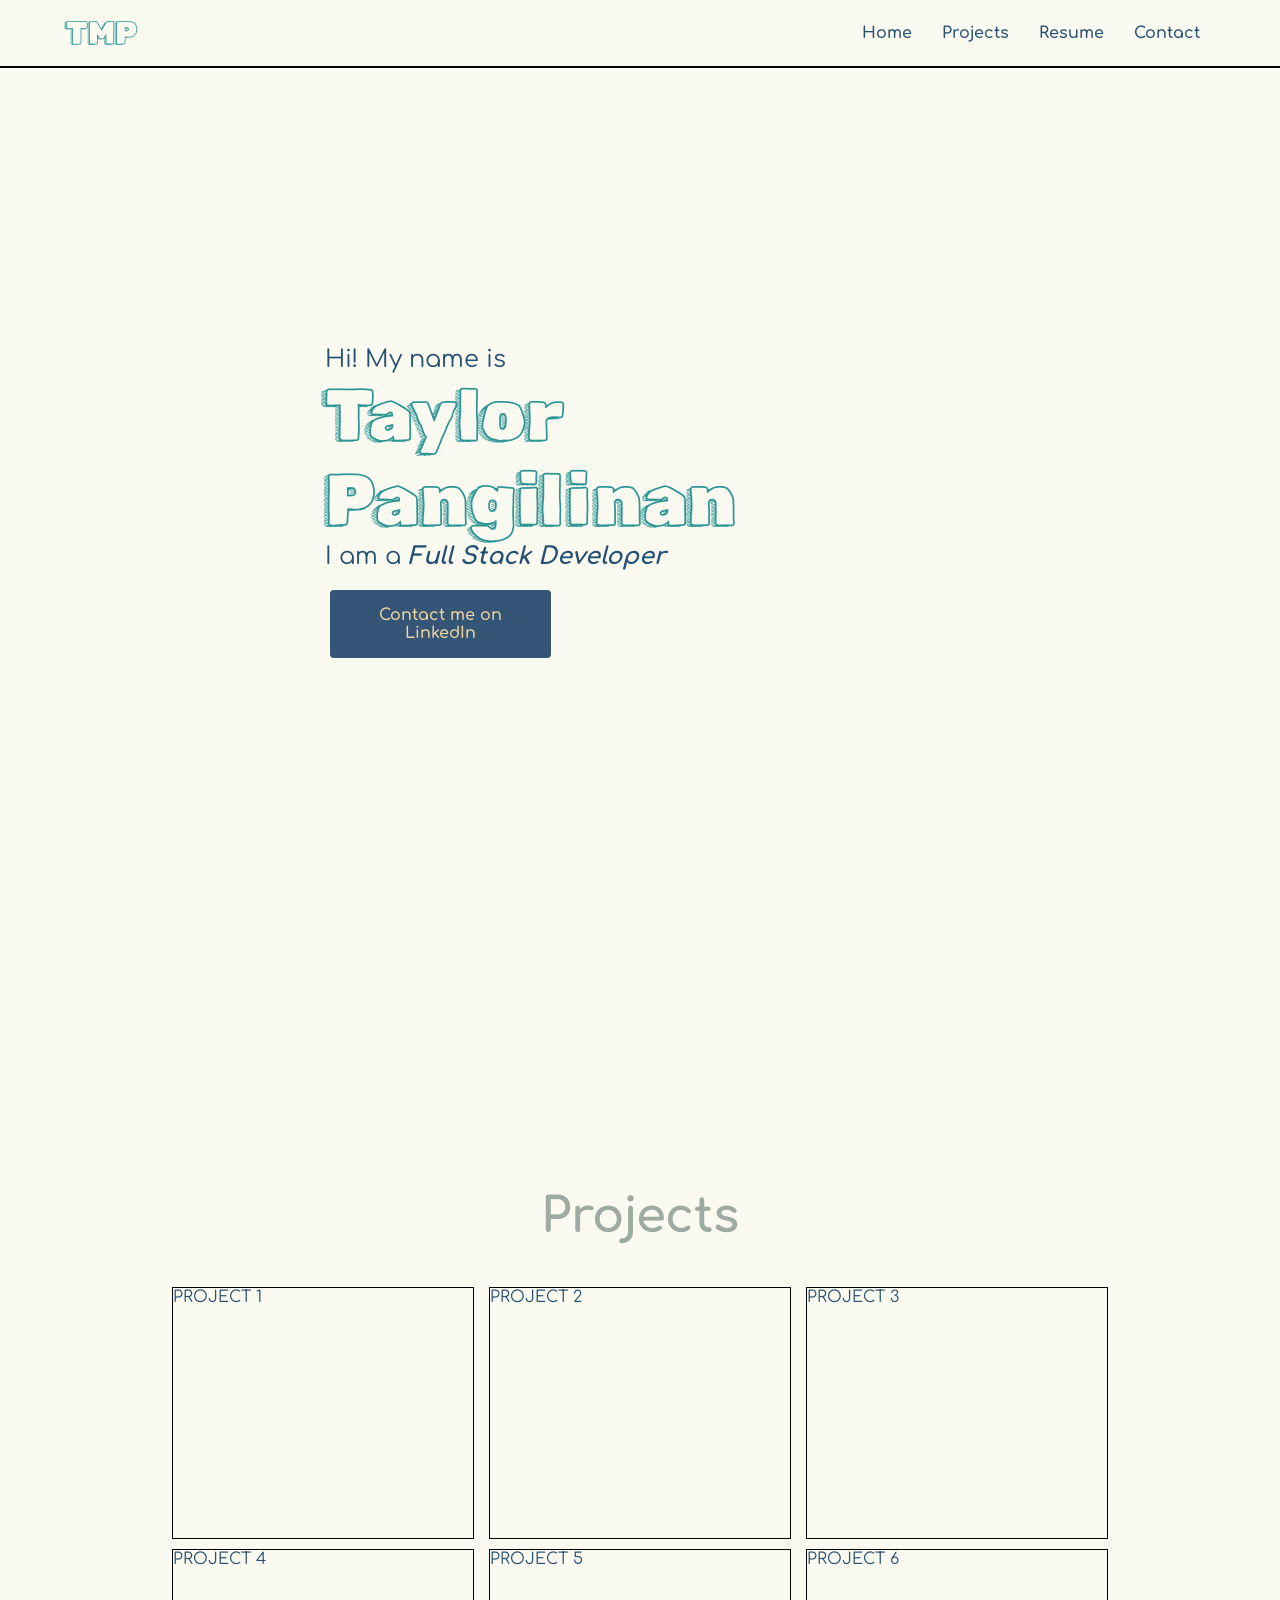
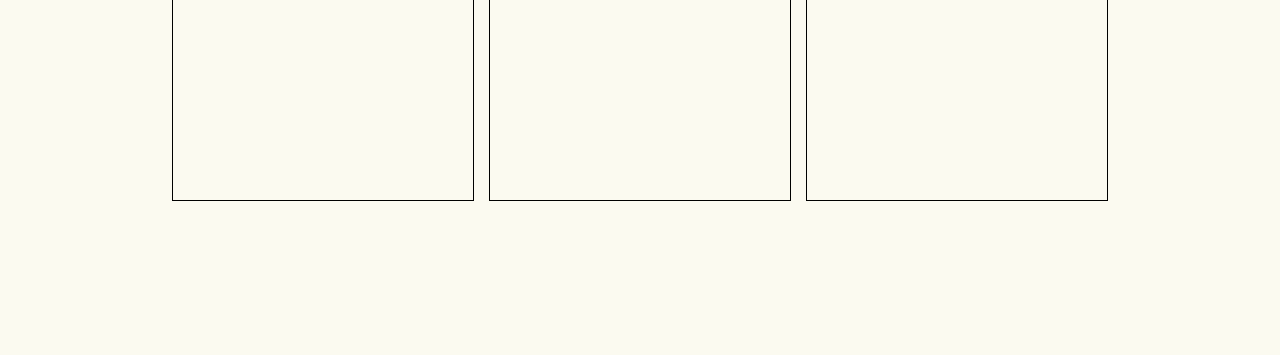
<file: index.html>
<!DOCTYPE html>
<html lang="en">
<head>
    <meta charset="UTF-8">
    <meta name="viewport" content="width=device-width, initial-scale=1.0">
    <link rel="preconnect" href="https://fonts.googleapis.com">
    <link rel="preconnect" href="https://fonts.gstatic.com" crossorigin>
    <link href="https://fonts.googleapis.com/css2?family=Comfortaa:wght@400;600;700&family=Rubik+Doodle+Shadow&display=swap" rel="stylesheet">
    <link rel="stylesheet" href="./style.css">
    <title>Taylor Pangilinan</title>
</head>
<body>
    <div id="navbar">
        <div class="name">TMP</div>
            <div class="nav-bar">
                <ul id="nav" class="nav-list">
                    <li><a href="#home">Home</a></li>
                    <li><a href="#projects">Projects</a></li>
                    <li><a href="#resume">Resume</a></li>
                    <li><a href="#contact">Contact</a></li>
                </ul>
            </div>
        </div>
    <section id="home" class="home-section">
        <div id="main-body">
            <div class="main-text">
                Hi! My name is <br /><span class="span-name">Taylor Pangilinan</span> <br />I am a <span class="span-dev">Full Stack Developer</span>
            </div>     
            <button class="btn-linkedin"><a href="https://www.linkedin.com/in/taylor-pangilinan/" target="_blank">Contact me on LinkedIn</a></button>   
        </div>   
    </section>
    <section id="projects" class="projects-section">
        <h1>Projects</h1>
        <div class="cards">
            <div class="card card1">
                PROJECT 1
            </div>
            <div class="card card2">
                PROJECT 2
            </div>
            <div class="card card3">
                PROJECT 3
            </div>
            <div class="card card4">
                PROJECT 4
            </div>
            <div class="card card5">
                PROJECT 5
            </div>
            <div class="card card6">
                PROJECT 6
            </div>
        </div>
    </section>

    <script src="./main.js"></script>
</body>
</html>
</file>
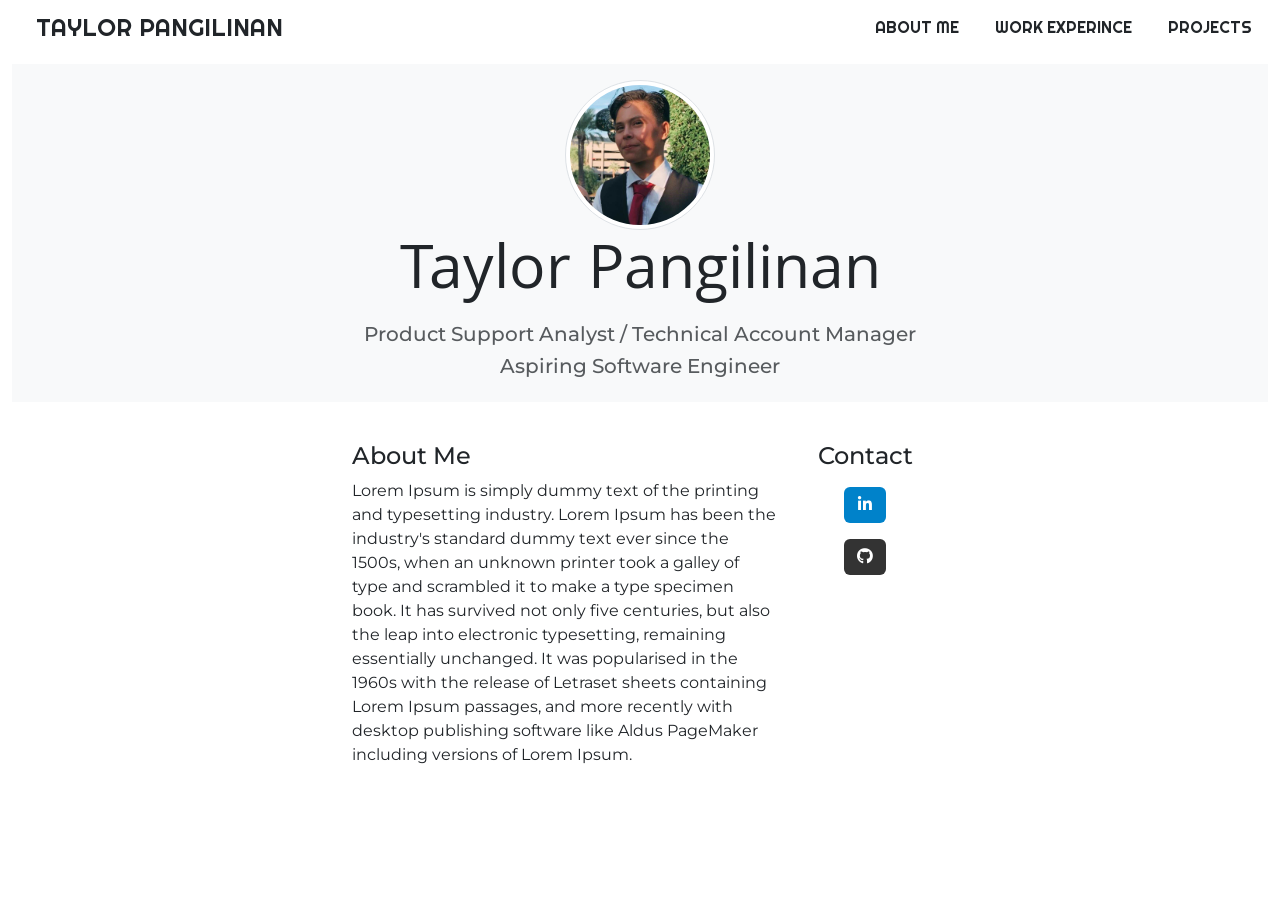
<file: portfolio/index.html>
<!DOCTYPE html>
<html lang="en">
<head>
<meta charset="UTF-8">
<meta name="viewport" content="width=device-width, initial-scale=1.0">
<meta http-equiv="X-UA-Compatible" content="ie=edge">
<meta name="Description" content="Enter your description here"/>
<link href="https://cdn.jsdelivr.net/npm/bootstrap@5.2.0-beta1/dist/css/bootstrap.min.css" rel="stylesheet" integrity="sha384-0evHe/X+R7YkIZDRvuzKMRqM+OrBnVFBL6DOitfPri4tjfHxaWutUpFmBp4vmVor" crossorigin="anonymous">
<link rel="stylesheet" href="https://cdnjs.cloudflare.com/ajax/libs/font-awesome/5.15.4/css/all.min.css">
<link rel="stylesheet" href="/portfolio/style.css">
<title>Taylor Pangilinan</title>
</head>
<body>
<div class="container-fluid">
    <!-- Navbar -->
    <nav class="navbar navbar-light">
        <div id="left-nav">
            <h4 class="px-4">TAYLOR PANGILINAN</h4>
        </div>
        <div class="float-right" id="right-nav">
            <ul class="mt-2">                               
                <li class="d-inline text-uppercase ">
                    <a href="/portfolio/index.html" class="text-decoration-none text-dark px-3">About Me</a>
                </li>
                <li class="d-inline text-uppercase">
                    <a href="#" class="text-decoration-none text-dark px-3">Work Experince</a>
                </li>
                <li class="d-inline text-uppercase">
                    <a href="#" class="text-decoration-none text-dark px-3">Projects</a>
                </li>
            </ul>
        </div>
    </nav>

    <!-- Personal Content -->

<div class="personal-content bg-light p-3">
    <div class="center">        
        <img src="/portfolio/img/1636752879939.jpeg" alt="Taylor Pangilinan" class="img-thumbnail rounded-circle" width="150px" height="150px">        
        <h1>Taylor Pangilinan</h1>
        <h5 class="text-muted">Product Support Analyst / Technical Account Manager</h5>
        <h5 class="text-muted">Aspiring Software Engineer</h5>
    </div>
</div>

<!--About Me-->
<main class="container mt-4 p-3">
    <div class="row">
        <div class= "col-sm-9">
            <h4>About Me</h4>        
            <p>
                Lorem Ipsum is simply dummy text of the printing and typesetting industry. 
                Lorem Ipsum has been the industry's standard dummy text ever since the 1500s, 
                when an unknown printer took a galley of type and scrambled it to make a type 
                specimen book. It has survived not only five centuries, but also the leap into 
                electronic typesetting, remaining essentially unchanged. It was popularised in the 
                1960s with the release of Letraset sheets containing Lorem Ipsum passages, and 
                more recently with desktop publishing software like Aldus PageMaker including 
                versions of Lorem Ipsum.

            </p>
        </div>
        <div class="col-sm-3">
            <h4 class="mb2 text-center">Contact</h4>
            <div class="d-flex flex-column clearfix">                
                <a href="https://www.linkedin.com/in/taylor-pangilinan/" target="_blank" class="col-sm-4 btn btn-primary border-0 m-2 align-self-center" style="background-color: #0082ca;" role="button">
                    <i class="fab fa-linkedin-in text-center"></i>
                </a>    
                
                <a href="https://github.com/taylorpa" class="col-sm-4 btn btn-primary border-0 m-2 align-self-center" style="background-color: #333333;" role="button">
                    <i class="fab fa-github"></i>
                </a>
                             
            </div>
        </div>
    </div>

</main>



</div>
<script src="https://cdnjs.cloudflare.com/ajax/libs/jquery/3.5.1/jquery.min.js"></script>
<script src="https://cdnjs.cloudflare.com/ajax/libs/twitter-bootstrap/3.3.7/js/bootstrap.min.js"></script>
</body>
</html>
</file>
<file: style.css>
* {
    margin:0;
    padding:0;
}

@import url('https://fonts.googleapis.com/css2?family=Comfortaa:wght@400;600;700&family=Rubik+Doodle+Shadow&display=swap');

:root {
    --main-bg-color:#fbfaf0;
    --main-font:#265073;
    --logo: #9eaba2;
    --teal: rgb(45, 149, 150);
    --btn-bg-color: #042d5a;
    --btn-font-color: #eecc8c;
    --font-style: Comfortaa;
}

html {
    scroll-behavior: smooth;
}

body {
    background-color: var(--main-bg-color);
    font-family: Comfortaa;
    color:var(--main-font);
    padding-top: 75px;
}

#navbar {
    position: fixed;
    z-index:1;
    top:0;  
    height: 50px;
    width: 100%;
    padding: 8px;
    display: flex;
    flex-direction: row;
    justify-content: space-between;
    align-items: center;
    border-bottom: 2px solid black;
}

.name {
    font-family:Rubik Doodle Shadow; 
    font-size: 2rem;
    margin-left:58px;
    color: var(--teal);

}

#navbar, ul {
    list-style: none;
    display: flex;
    flex-direction: row;
    padding-right:58px;
}

ul, li {
    margin: 10px 15px;
}

.nav-list, a {
    color:var(--main-font);
    text-decoration: none;
    font-size: 1rem;
    font-weight: 600;
}

.nav-list a:hover {
    font-size: 1.2rem; 
    border-bottom: 2px solid var(--btn-font-color);
    color: var(--teal);
    transition: all .3s ease-out;
}

section {   
    color: var(--main-font);
    padding: 10px;
    display:flex;
    flex-direction: column;
    min-height: 100vh;
    z-index: 2;
}

.home-section {
    padding-top: 50px;
    display:flex;
    flex-direction: column;
    justify-content: center;
    align-items: center;

}

#main-body {
    display:flex;
    flex-direction: column;
    justify-content: center;
    width: 50%;
    margin-bottom:10%;
}

.main-text {
    font-size: 1.5rem;
}

.span-name { 
    font-family:Rubik Doodle Shadow; 
    font-size: 4.5rem;
    color: var(--teal);
}

.span-dev {
    font-style:italic;
    font-weight:700;
}

.btn-linkedin a {
    color: var(--btn-font-color);
}

.btn-linkedin {
    background-color:var(--btn-bg-color);
    color: var(--btn-font-color);
    padding: 15px;
    margin: 20px 5px;
    width:35%;
    font-size: 1rem;
    font-weight:bold;
    font-family: var(--font-style);
    border: 1px var(--btn-bg-color) solid;
    border-radius: .2rem;
    transition: all .3s ease-out;
    opacity: 0.8;
    cursor: pointer;
}

.btn-linkedin:hover {
    background-color:var(--teal);
    border-radius: 1.5rem;
    padding: 18px;
    width:40%;
    font-size: 1.2rem;
    border: 2px var(--main-bg-color) solid;
    color: var(--btn-font-color);
    opacity: 0.8;
    transition: all .3s ease-out;
}

.projects-section{
    display:flex;
    align-items:center;
    justify-content: center;
}

.projects-section h1 {
    font-size: 3rem;
    color: var(--logo)
}

h1, .cards {
    padding: 22px;
}

.cards {
    display:grid;
    gap: 10px 15px;
    grid-template-columns: auto auto auto;
}

.card {
    height: 250px;
    width: 300px;
    border: 1px solid black;
}
</file>
<file: portfolio/style.css>
@import url('https://fonts.googleapis.com/css2?family=Righteous&display=swap');
@import url('https://fonts.googleapis.com/css2?family=Khula:wght@700&display=swap');
@import url('https://fonts.googleapis.com/css2?family=Montserrat:wght@500&display=swap');


* {
    box-sizing: border-box;

}

body {
    font-family: 'Montserrat', sans-serif;
    margin: 0;
    
}

nav {
    font-family: 'Righteous', cursive;
}

.center {
    text-align: center;
}

h1 {
    font-family: 'Khula', sans-serif;
    font-size: 65px;
    padding-top:6px;
}

.container {
    max-width: 38em;
    padding-top:15px;
}
</file>
